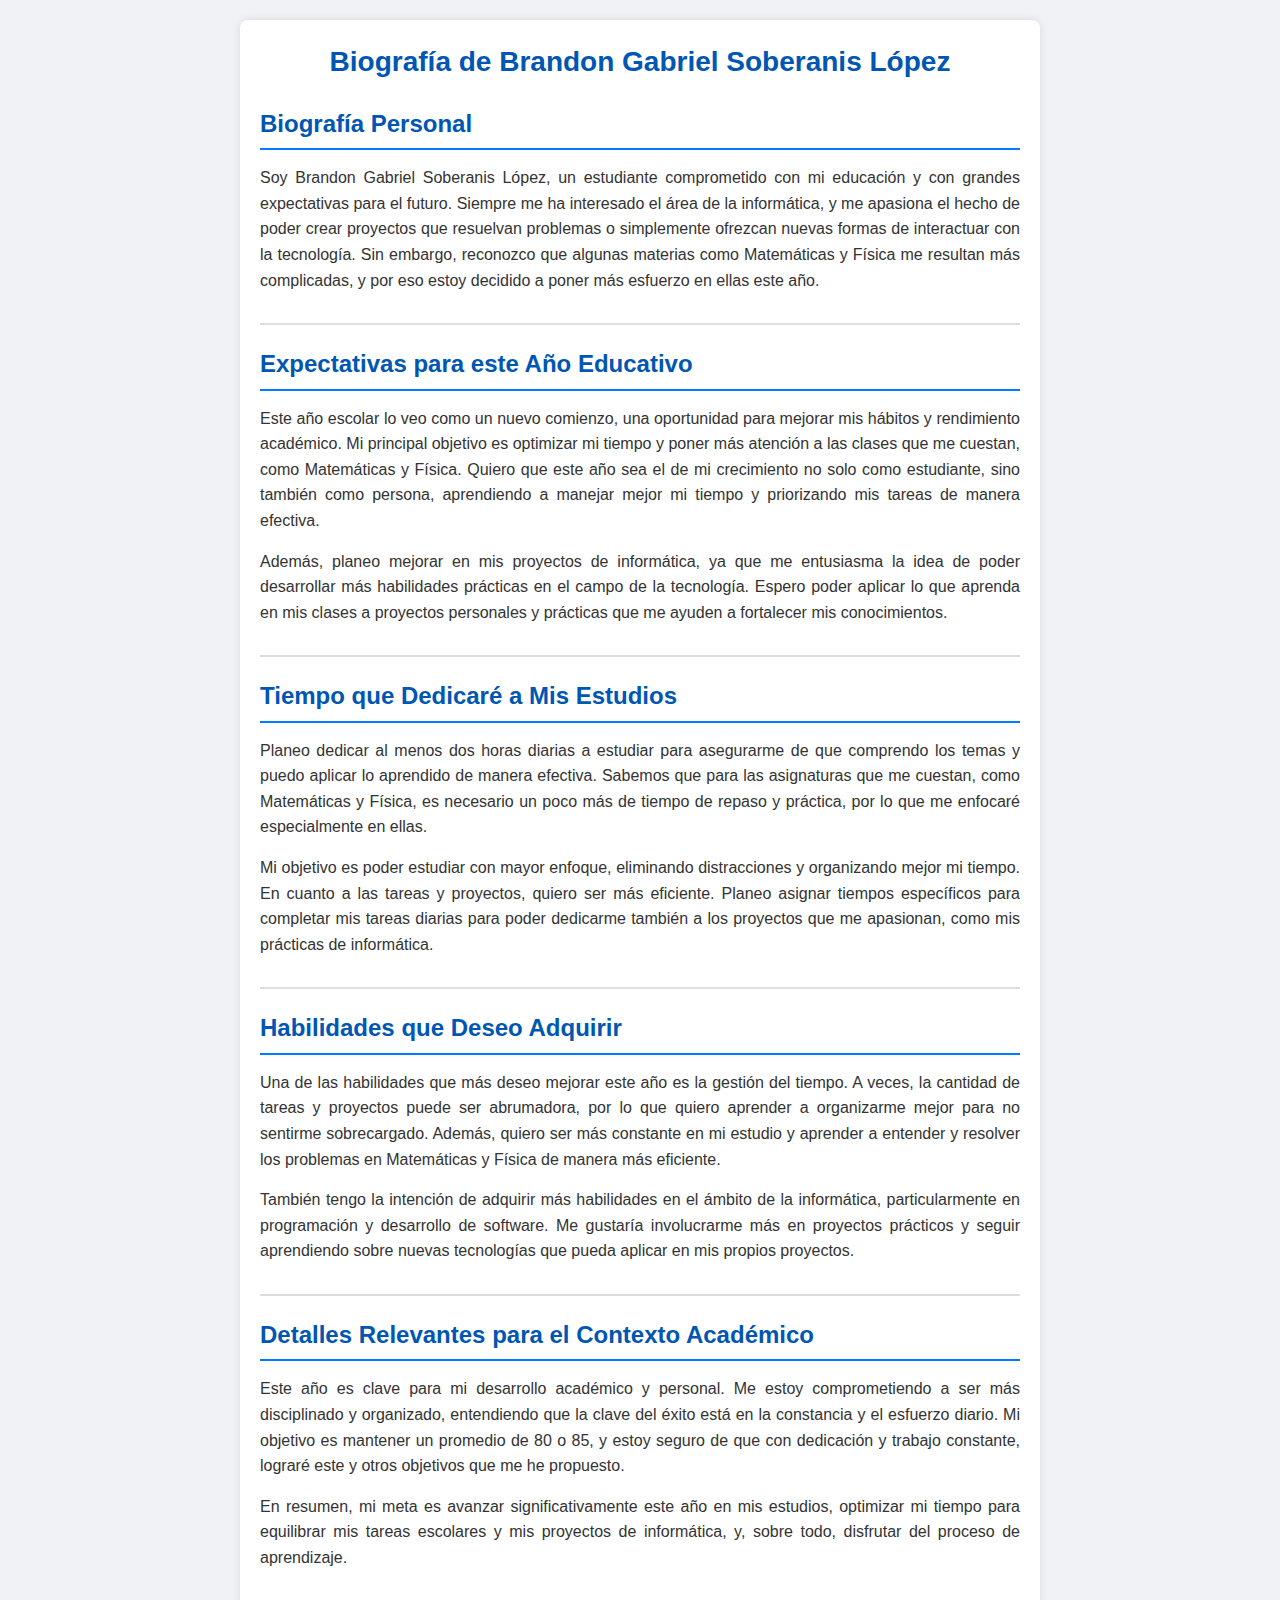
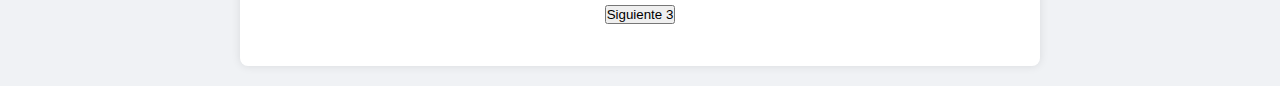
<file: biografia.html>
<!DOCTYPE html>
<html lang="es">
<head>
    <meta charset="UTF-8">
    <meta name="viewport" content="width=device-width, initial-scale=1.0">
    <title>Biografía</title>
    <link rel="stylesheet" href="biografia.css">
</head>
<body>
    <div class="container">
        <header>
            <h1>Biografía de Brandon Gabriel Soberanis López</h1>
        </header>

        <section class="section">
            <h3>Biografía Personal</h3>
            <p>Soy Brandon Gabriel Soberanis López, un estudiante comprometido con mi educación y con 
                grandes expectativas para el futuro. Siempre me ha interesado el área de la informática, 
                y me apasiona el hecho de poder crear proyectos que resuelvan problemas o simplemente ofrezcan 
                nuevas formas de interactuar con la tecnología. Sin embargo, 
                reconozco que algunas materias como Matemáticas y Física me resultan más complicadas, 
                y por eso estoy decidido a poner más esfuerzo en ellas este año.</p>
        </section>

        <div class="divider"></div>

        <section class="section">
            <h3>Expectativas para este Año Educativo</h3>
            <p>Este año escolar lo veo como un nuevo comienzo, una oportunidad para mejorar mis hábitos y 
                rendimiento académico. Mi principal objetivo es optimizar mi tiempo 
                y poner más atención a las clases que me cuestan, como Matemáticas y Física. Quiero que este 
                año sea el de mi crecimiento no solo como estudiante, sino también 
                como persona, aprendiendo a manejar mejor mi tiempo y priorizando mis tareas de manera efectiva.</p>

            <p>Además, planeo mejorar en mis proyectos de informática, ya que me entusiasma la 
                idea de poder desarrollar más habilidades prácticas en el campo de la tecnología.
                Espero poder aplicar lo que aprenda en mis clases a proyectos personales y prácticas 
                que me ayuden a fortalecer mis conocimientos.</p>
        </section>

        <div class="divider"></div>

        <section class="section">
            <h3>Tiempo que Dedicaré a Mis Estudios</h3>
            <p>Planeo dedicar al menos dos horas diarias a estudiar para asegurarme de que comprendo los temas y puedo aplicar 
                lo aprendido de manera efectiva. Sabemos que para las asignaturas que me cuestan, como Matemáticas y Física,
                es necesario un poco más de tiempo de repaso y práctica, por lo que me enfocaré especialmente en ellas.</p>

            <p>Mi objetivo es poder estudiar con mayor enfoque, eliminando distracciones y organizando mejor 
                mi tiempo. En cuanto a las tareas y proyectos, quiero ser más eficiente. 
                Planeo asignar tiempos específicos para completar mis tareas diarias para poder 
                dedicarme también a los proyectos que me apasionan, como mis prácticas de informática.</p>
        </section>

        <div class="divider"></div>

        <section class="section">
            <h3>Habilidades que Deseo Adquirir</h3>
            <p>Una de las habilidades que más deseo mejorar este año es la gestión del tiempo. A veces, 
                la cantidad de tareas y proyectos puede ser abrumadora, por lo que quiero aprender a 
                organizarme mejor para no sentirme sobrecargado. Además, quiero ser más constante en mi estudio 
                y aprender a entender y resolver los problemas en Matemáticas y Física de manera más eficiente.</p>

            <p>También tengo la intención de adquirir más habilidades en el ámbito de la informática, particularmente en 
                programación y desarrollo de software. Me gustaría involucrarme más 
                en proyectos prácticos y seguir aprendiendo sobre nuevas tecnologías que pueda aplicar en mis propios proyectos.</p>
        </section>

        <div class="divider"></div>

        <section class="section">
            <h3>Detalles Relevantes para el Contexto Académico</h3>
            <p>Este año es clave para mi desarrollo académico y personal. Me estoy comprometiendo a ser más disciplinado y organizado, 
                entendiendo que la clave del éxito está en la constancia y el esfuerzo diario. Mi objetivo es mantener un promedio de 80 o 85, 
                y estoy seguro de que con dedicación y trabajo constante, lograré este y otros objetivos que me he propuesto.</p>

            <p>En resumen, mi meta es avanzar significativamente este año en mis estudios, optimizar mi tiempo para 
                equilibrar mis tareas escolares y mis proyectos de informática, 
                y, sobre todo, disfrutar del proceso de aprendizaje.</p>
        </section>
        <div style="text-align: center; margin: 20px 0;">
            <button onclick="goToNextPage()" class="btn">Siguiente 3</button>
        </div>

        <script>
            function goToNextPage() {
                window.location.href = "MiGusto.html";
            }
        </script>

        
            
        </script>
    </div>
</body>
</html>
</file>
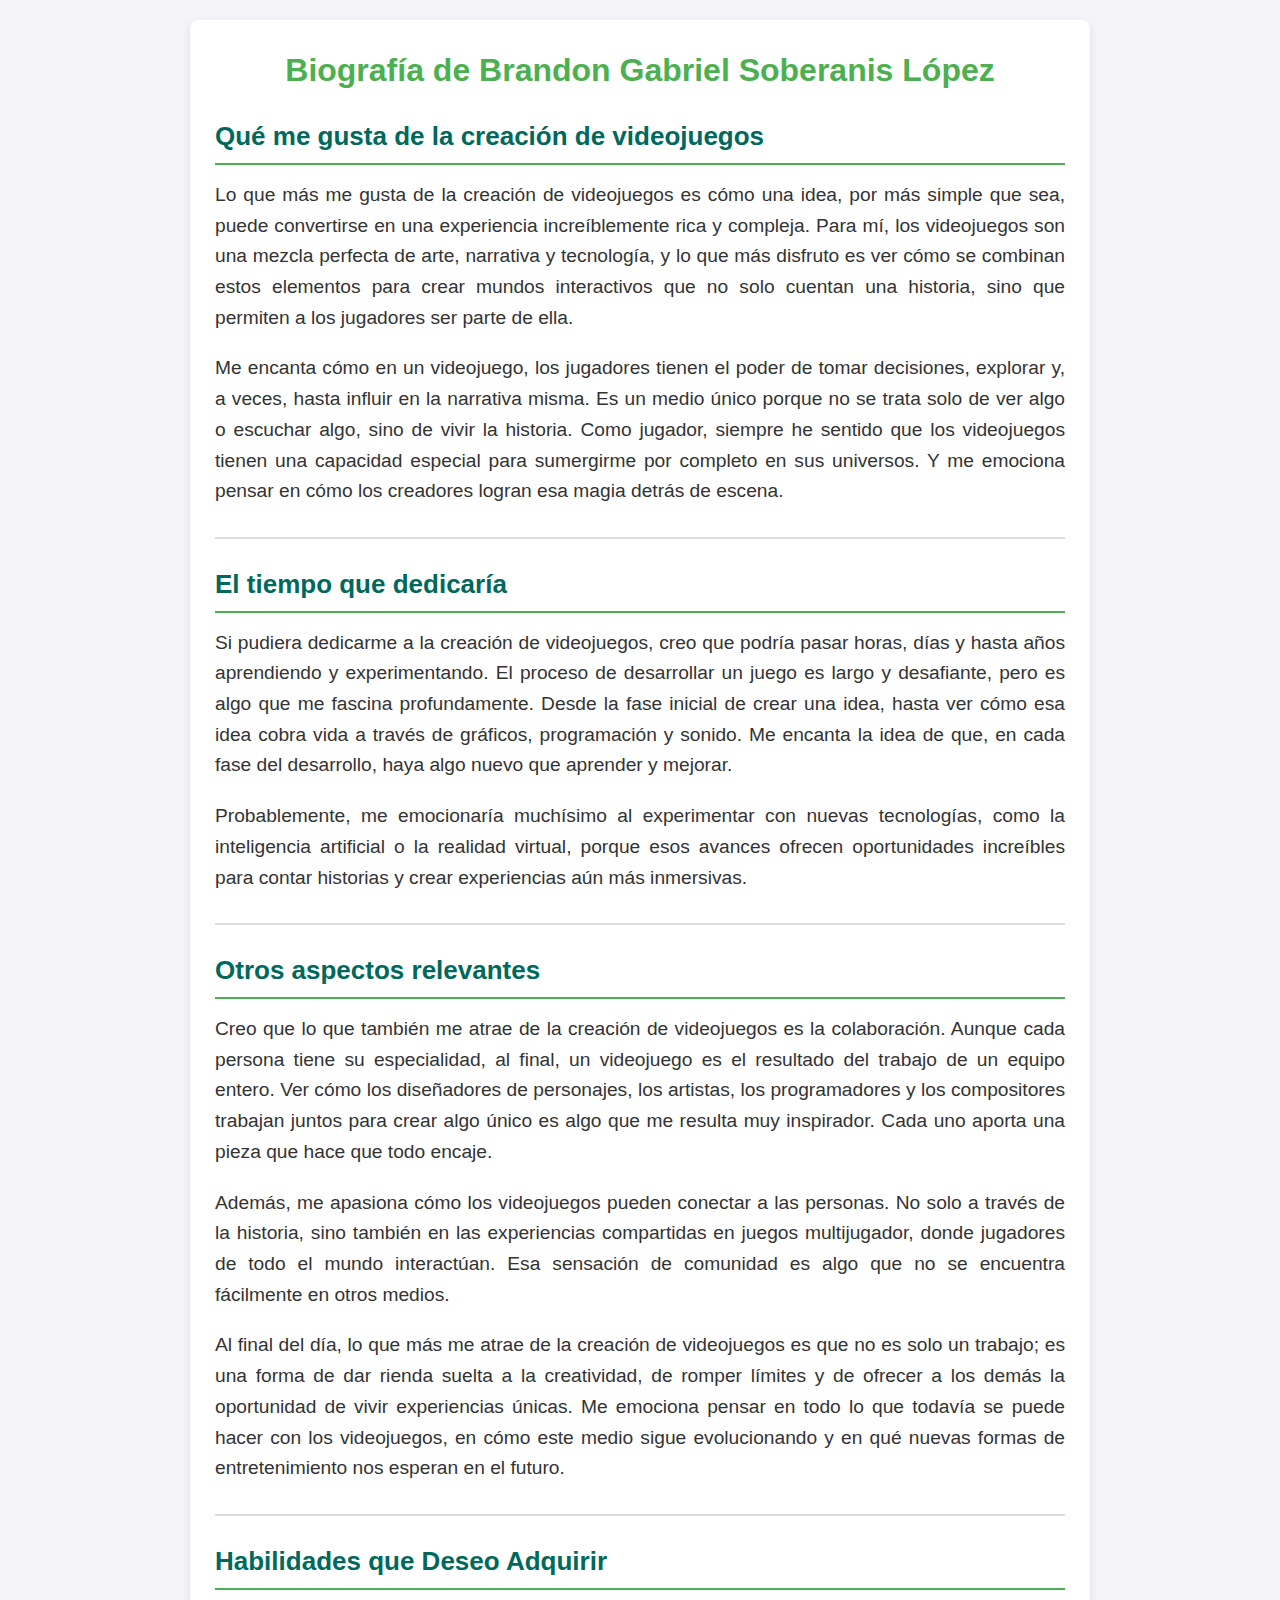
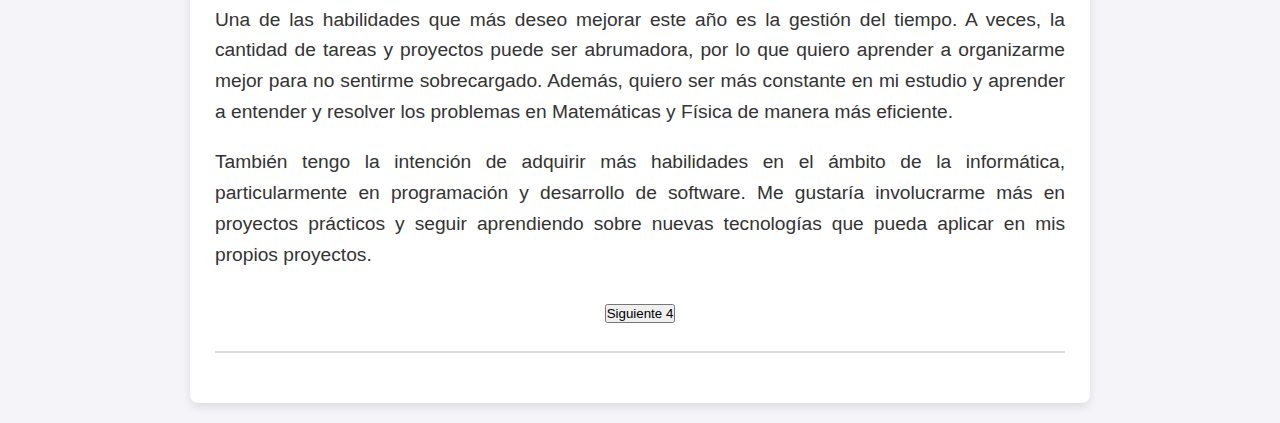
<file: MiGusto.html>
<!DOCTYPE html>
<html lang="es">
<head>
    <meta charset="UTF-8">
    <meta name="viewport" content="width=device-width, initial-scale=1.0">
    <title>Mi Gusto hacia la Creación de Juegos</title>
    <link rel="stylesheet" href="MiGusto.css">
</head>
<body>
    <div class="container">
        <header>
            <h1>Biografía de Brandon Gabriel Soberanis López</h1>
        </header>

        <section class="section">
            <h3>Qué me gusta de la creación de videojuegos</h3>
            <p>Lo que más me gusta de la creación de videojuegos es cómo una idea, por más simple que 
                sea, puede convertirse en una experiencia increíblemente rica y compleja. Para mí, 
                los videojuegos son una mezcla perfecta de arte, narrativa y tecnología, y lo que 
                más disfruto es ver cómo se combinan estos elementos para crear mundos interactivos 
                que no solo cuentan una historia, sino que permiten a los jugadores ser parte de ella.</p>

            <p> Me encanta cómo en un videojuego, los jugadores tienen el poder de tomar decisiones, 
                explorar y, a veces, hasta influir en la narrativa misma. Es un medio único 
                porque no se trata solo de ver algo o escuchar algo, sino de vivir la historia. Como jugador, 
                siempre he sentido que los videojuegos tienen una capacidad especial 
                para sumergirme por completo en sus universos. Y me emociona pensar 
                en cómo los creadores logran esa magia detrás de escena.
            </p>
        </section>

        <div class="divider"></div>

        <section class="section">
            <h3>El tiempo que dedicaría</h3>
            <p>Si pudiera dedicarme a la creación de videojuegos, creo que podría pasar horas, 
                días y hasta años aprendiendo y experimentando. El proceso de desarrollar 
                un juego es largo y desafiante, pero es algo que me fascina profundamente. Desde la fase 
                inicial de crear una idea, hasta ver cómo esa idea cobra vida a 
                través de gráficos, programación y sonido. Me encanta la idea de que, en cada fase 
                del desarrollo, haya algo nuevo que aprender y mejorar.</p>

            <p>Probablemente, me emocionaría muchísimo al experimentar con nuevas 
                tecnologías, como la inteligencia artificial o la realidad 
                virtual, porque esos avances ofrecen oportunidades increíbles 
                para contar historias y crear experiencias aún más inmersivas.</p>
        </section>

        <div class="divider"></div>

        <section class="section">
            <h3>Otros aspectos relevantes</h3>
            <p>Creo que lo que también me atrae de la creación de videojuegos 
                es la colaboración. Aunque cada persona tiene 
                su especialidad, al final, un videojuego es el resultado del 
                trabajo de un equipo entero. Ver cómo los diseñadores 
                de personajes, los artistas, los programadores y los compositores 
                trabajan juntos para crear algo único es algo que 
                me resulta muy inspirador. Cada uno aporta una pieza que hace que todo encaje.</p>

            <p>Además, me apasiona cómo los videojuegos pueden conectar a las 
                personas. No solo a través de la historia, sino también en las experiencias 
                compartidas en juegos multijugador, donde jugadores de todo el 
                mundo interactúan. Esa sensación de comunidad es algo que no se encuentra 
                fácilmente en otros medios.</p>

            <p>Al final del día, lo que más me atrae de la creación de videojuegos es que 
                no es solo un trabajo; es una forma de dar rienda suelta a 
                la creatividad, de romper límites y de ofrecer a los demás la oportunidad 
                de vivir experiencias únicas. Me emociona pensar en todo lo que 
                todavía se puede hacer con los videojuegos, en cómo este medio sigue 
                evolucionando y en qué nuevas formas de entretenimiento nos esperan en el futuro.</p>
        </section>

        <div class="divider"></div>

        <section class="section">
            <h3>Habilidades que Deseo Adquirir</h3>
            <p>Una de las habilidades que más deseo mejorar este año es la gestión del tiempo. A veces, 
                la cantidad de tareas y proyectos puede ser abrumadora, por lo que quiero aprender a 
                organizarme mejor para no sentirme sobrecargado. Además, quiero ser más constante en mi estudio 
                y aprender a entender y resolver los problemas en Matemáticas y Física de manera más eficiente.</p>

            <p>También tengo la intención de adquirir más habilidades en el ámbito de la informática, particularmente en 
                programación y desarrollo de software. Me gustaría involucrarme más 
                en proyectos prácticos y seguir aprendiendo sobre nuevas tecnologías que pueda aplicar en mis propios proyectos.</p>
        </section>
        <div style="text-align: center; margin: 20px 0;">
            <button onclick="goToNextPage()" class="btn">Siguiente 4</button>
        </div>
        <script>
            function goToNextPage() {
                window.location.href = "paguinaKinal.html";
            }
        </script>



        <div class="divider"></div>
    </div>
</body>
</html>
</file>
<file: biografia.css>
* {
    margin: 0;
    padding: 0;
    box-sizing: border-box;
}

body {
    font-family: 'Arial', sans-serif;
    background-color: #f0f2f5;
    color: #333;
    line-height: 1.6;
    padding: 20px;
}

.container {
    max-width: 800px;
    margin: 0 auto;
    background-color: #fff;
    padding: 20px;
    border-radius: 8px;
    box-shadow: 0 0 10px rgba(0, 0, 0, 0.1);
}

header h1 {
    text-align: center;
    font-size: 28px;
    color: #0056b3;
    margin-bottom: 20px;
}

.section {
    margin-bottom: 30px;
}

h3 {
    font-size: 24px;
    color: #0056b3;
    border-bottom: 2px solid #007bff;
    padding-bottom: 5px;
    margin-bottom: 15px;
}

p {
    font-size: 16px;
    margin-bottom: 15px;
    text-align: justify;
}

.divider {
    border-top: 2px solid #ddd;
    margin: 20px 0;
}

a {
    color: #007bff;
    text-decoration: none;
}

a:hover {
    text-decoration: underline;
}
</file>
<file: MiGusto.css>
* {
    margin: 0;
    padding: 0;
    box-sizing: border-box;
}
{}
body {
    font-family: 'Arial', sans-serif;
    background-color: #f4f4f9;
    color: #333;
    line-height: 1.6;
    padding: 20px;
}

.container {
    max-width: 900px;
    margin: 0 auto;
    background-color: #fff;
    padding: 30px;
    border-radius: 8px;
    box-shadow: 0 0 15px rgba(0, 0, 0, 0.1);
}

header h1 {
    text-align: center;
    font-size: 32px;
    color: #4CAF50;
    margin-bottom: 20px;
}

.section {
    margin-bottom: 30px;
}

h3 {
    font-size: 26px;
    color: #333;
    border-bottom: 2px solid #4CAF50;
    padding-bottom: 5px;
    margin-bottom: 15px;
}

p {
    font-size: 18px;
    margin-bottom: 20px;
    text-align: justify;
}

.divider {
    border-top: 2px solid #ddd;
    margin: 25px 0;
}

a {
    color: #4CAF50;
    text-decoration: none;
}

a:hover {
    text-decoration: underline;
}

.container {
    background-color: #ffffff;
    padding: 25px;
    box-shadow: 0px 4px 10px rgba(0, 0, 0, 0.1);
    border-radius: 8px;
    margin: auto;
}

p {
    font-size: 1.2rem;
    line-height: 1.6;
    color: #333;
}

h3 {
    color: #00695c;
    margin-bottom: 15px;
}
h2{
    color #77777c;
}
</file>
